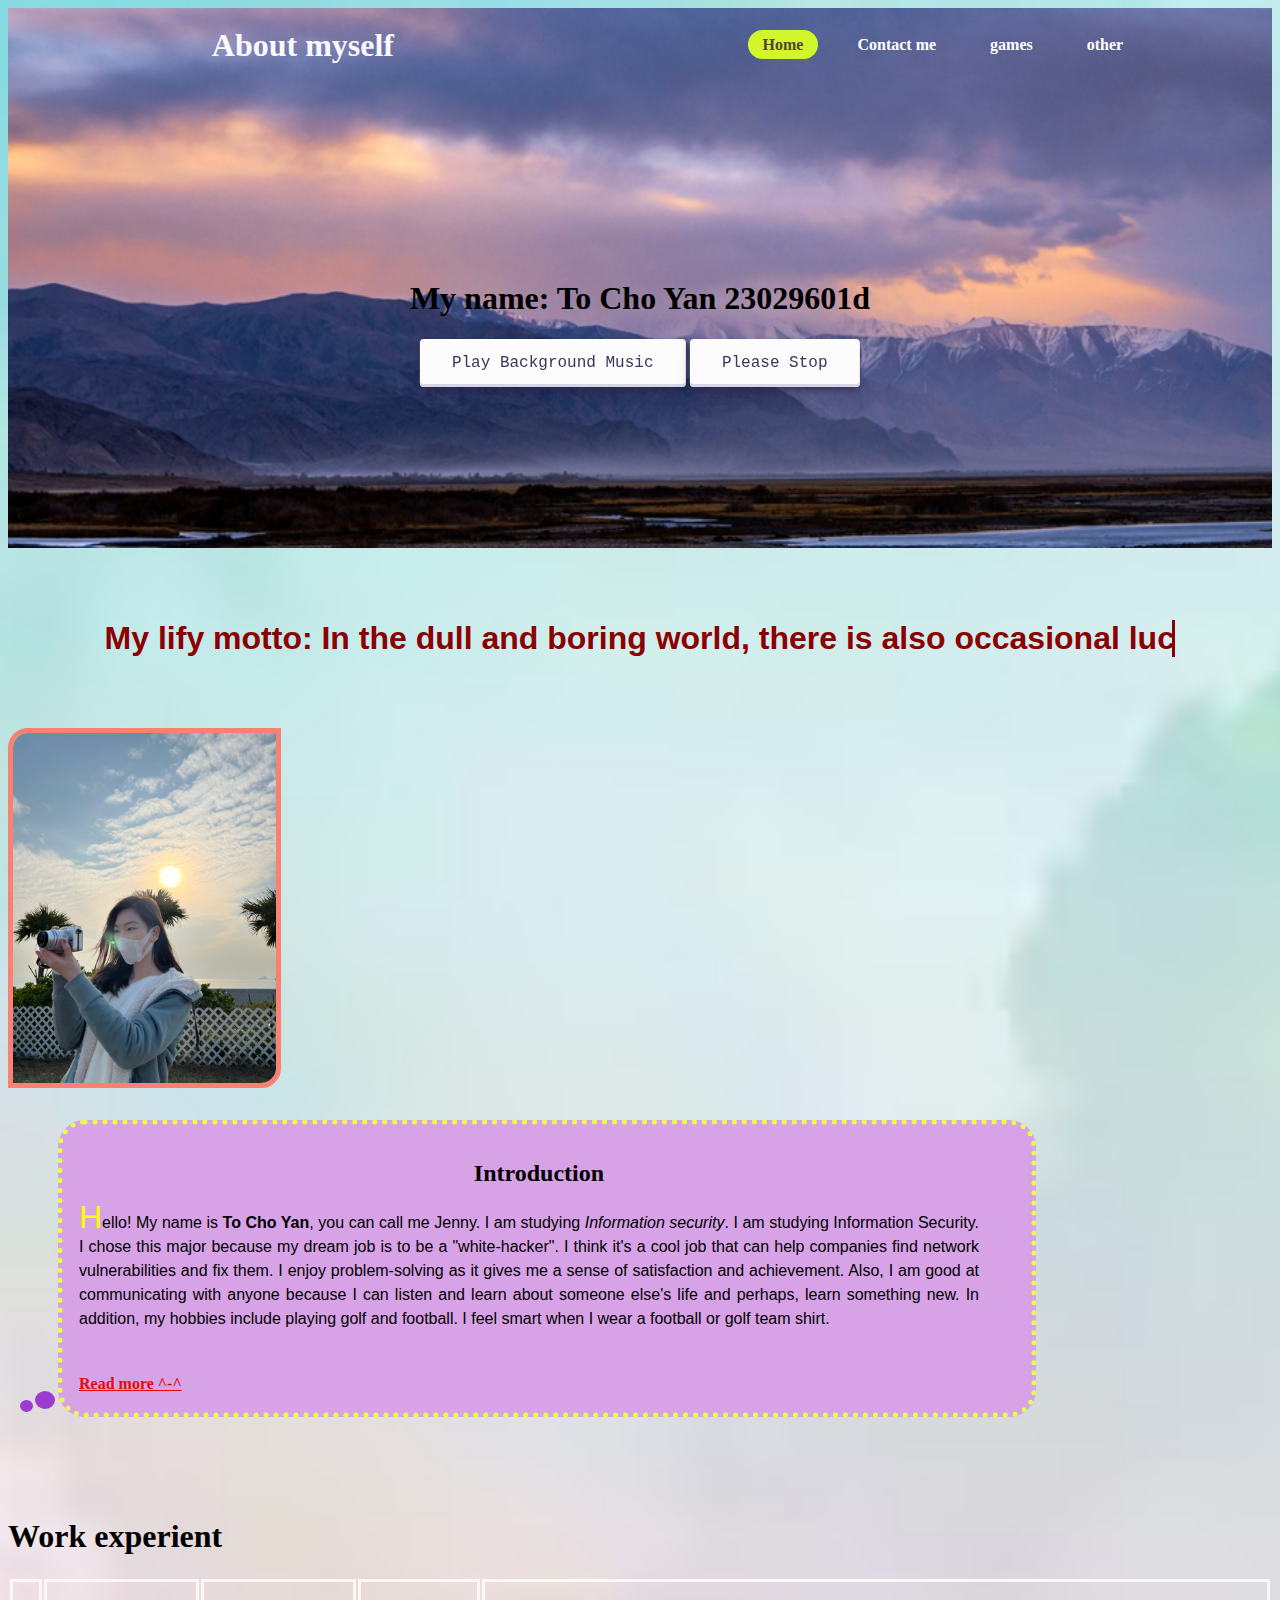
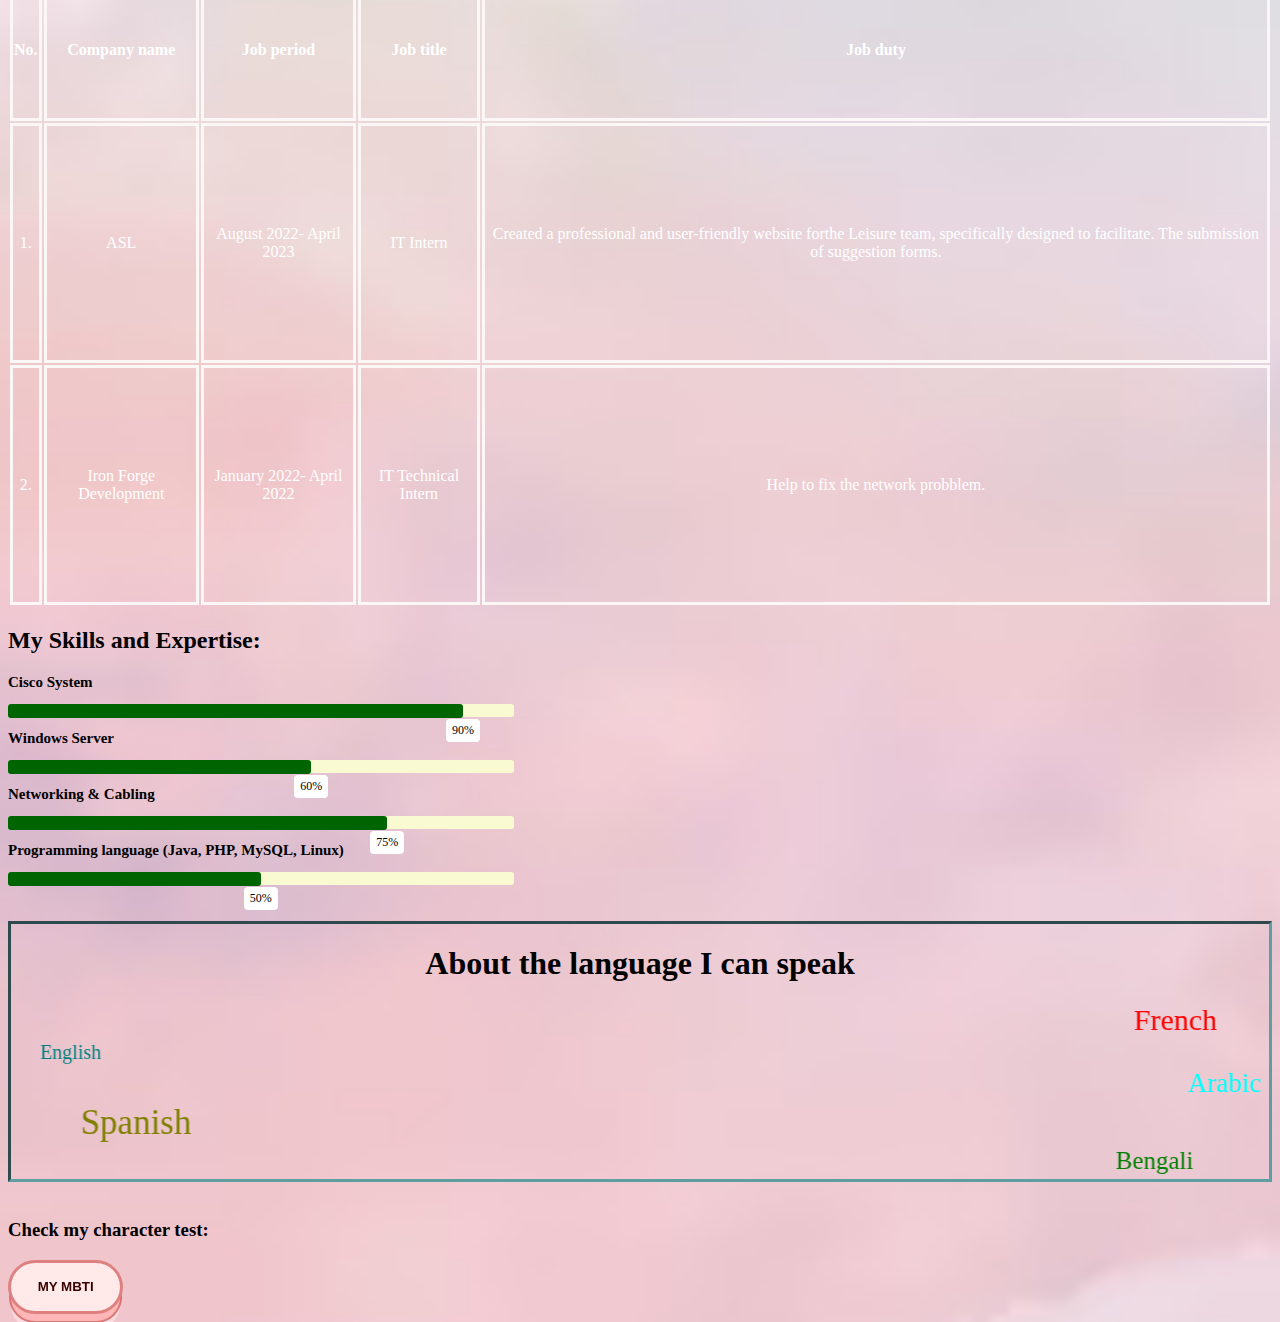
<file: index.html>
<!DOCTYPE html>
<html lang="en">
    <head>
        <meta name="viewport" content="width=device-width, initial-scale=1">
        <title>Mid Project</title>
        <link rel="stylesheet" href="style.css">
        <script src="ok.js"></script>
    </head>
    
    <body>
        <header>
        <div class="hj">
            <h2 class="logo">About myself</h2>
            <nav class="navigation">
                <a href="#" class="active">Home</a>
                <a href="#">Contact me</a>
                <a href="#">games</a>
                <a href="#">other</a>
            </nav>
        </div>
    </header>
        
    <div class="parallax">
        <div class="parallax-content">
        <center><h1>My name: To Cho Yan 23029601d</h1></center>
        <audio id="music" autoplay loop>
            <source src="music.mp3" type="audio/mpeg">
                Your browser does not support the audio element.
            </audio>
            <center><button class="cc" onclick="music()">Play Background Music</button>
                    <button class="cc" onclick="nmusic()">Please Stop</button></center><br>
    </div>
</div>

            <div class="wrapper">
                <h2 class="typing-demo">My lify motto: In the dull and boring world, there is also occasional luck.</h2>
            </div>

        <img class="bb"src="myself.jpg" alt="myselfphoto"/>

        <div class="ee">     
                <input type="checkbox" id="check">
            <center><h2>Introduction</h2></center>
            <p>Hello! My name is <b>To Cho Yan</b>, you can call me Jenny. I am studying <i>Information security</i>. I am studying Information Security. I chose this major because my dream job is to be a "white-hacker". I think it's a cool job that can help companies find network vulnerabilities and fix them. I enjoy problem-solving as it gives me a sense of satisfaction and achievement. Also, I am good at communicating with anyone because I can listen and learn about someone else's life and perhaps, learn something new. In addition, my hobbies include playing golf and football. I feel smart when I wear a football or golf team shirt.</p>
            <div class="content">
                <p>My strength is my analytical skills, These skills not only help me solve complex problems but also allow me to make well-informed decisions in my daily life. My weakness is that I am prone to procrastination. I often review lectures at the last minute, which results in lower test scores.</p>
            </div>
            <label for="check">Read more ^-^</label>
            </div><br>

    <h1>Work experient</h1>
    <div class="parallax1">
        <table>
            <tr>
                <th>No.</th>
                <th>Company name</th>
                <th>Job period</th>
                <th>Job title</th>
                <th>Job duty</th>
             </tr>
             <tr>
                <td>1.</td>
                <td>ASL</td>
                <td>August 2022- April 2023</td>
                <td>IT Intern</td>
                <td>Created a professional and user-friendly website forthe Leisure team, specifically designed to facilitate. The submission of suggestion forms.</td>
             </tr>
             <tr>
                <td>2.</td>
                <td>Iron Forge Development</td>
                <td>January 2022- April 2022</td>
                <td>IT Technical Intern</td>
                <td>Help to fix the network probblem.</td>
             </tr>
            
            </table>
        

    </div>

    <h2>My Skills and Expertise:</h2>
    <div class="skills">
        <div class="skill">
            <div class="skill-name">Cisco System</div>
            <div class="skill-bar">
                <div class="skill-per" per="90%" style="max-width:90%"></div>
        </div>
    </div>

    <div class="skill">
        <div class="skill-name">Windows Server</div>
        <div class="skill-bar">
            <div class="skill-per" per="60%" style="max-width:60%"></div>
    </div>
    </div>

    <div class="skill">
        <div class="skill-name">Networking & Cabling</div>
        <div class="skill-bar">
            <div class="skill-per" per="75%" style="max-width:75%"></div>
        </div>
    </div>

    <div class="skill">
        <div class="skill-name">Programming language 
            (Java, PHP, MySQL, Linux)</div>
        <div class="skill-bar">
            <div class="skill-per" per="50%" style="max-width:50%"></div>
    </div>
</div><br><br>

    <div class="dds">
   <center> <h1>About the language I can speak</h1></center>
    <marquee behavior="scroll" direction="left" scrollamount="15" style="font-size: 30px; color:red;">French</marquee>
    <marquee behavior="scroll" direction="right" scrollamount="10" style="font-size: 20px; color:teal;">English</marquee>
    <marquee behavior="scroll" direction="left" scrollamount="9" style="font-size: 27px; color:aqua;">Arabic</marquee>
    <marquee behavior="scroll" direction="right" scrollamount="20" style="font-size: 35px; color:olive;">Spanish</marquee>
    <marquee behavior="scroll" direction="left" scrollamount="17" style="font-size: 25px; color:green;">Bengali</marquee>
</div><br>

    <h3>Check my character test: </h3>
    <button class="aa" onclick="window.location.href='me.html'">My MBTI</button>

    </body>
</html>
</file>
<file: style.css>
body{
    background-image: url("bg.jpg");
    background-size: cover;
    background-repeat: no-repeat;
}

.hj{
    position:absolute;
    top: 0px;
    left:30px;
    width:100%;
    padding: 0px 10px;
    display:flex;
    justify-content:space-around;
    align-items:center;
    z-index:100;
}
.logo{
    font-size: 2em;
    color: rgb(249, 249, 253);
    pointer-events:none;
}
.navigation a{
    text-decoration:none;
    color:#ffffff;
    padding: 6px 15px;
    border-radius:20px;
    margin:0 10px;
    font-weight:600;
}
.navigation a:hover{
    background-color: rgb(209, 246, 44);
    color:rgb(84, 69, 52);
}

.navigation a.active{
    background-color: rgb(209, 246, 44);
    color:rgb(84, 69, 52);
}
.parallax {
    background-image: url("ffgg.png");
    background-size: cover; 
    background-attachment: fixed;
    background-position: center;
    background-repeat: no-repeat;
    perspective:1px;
    transform-style:preserve-3d;
    height:100%;
    overflow-x:hidden;
    box-sizing: border-box;
    min-height: 60vh;
    display: flex;
    }

    .header {
        box-sizing: border-box;
        position: relative;
        transform-style: inherit;
        width: 100vw;
        text-align: center;
        text-transform: uppercase;
    }
    .parallax-content {
        padding: 2rem;
        position: absolute;
        top: 60%;
        left: 50%;
        transform: translate(-50%, -50%);
        text-align: center;
    }

img.bb {
    border: 5px solid;
    color:salmon;
    height: 350px;
    font-weight: 350;
    border-radius: 20px 0 20px 0; /* Adjusted border radius */
    float: left; /* Added float property */
    margin-right: 20px; /* Added margin-right to create space between photo and dialog box */
  }
img {
    height: 500;
    font-weight: 500;
}
.go{
    height: 200px;
    font-weight: 200px;
}
.aa {
    background: rgb(255, 233, 233);
    border-radius: 3em;
    border: 3px solid rgba(182, 0, 0, 0.45);
    color: rgb(55, 0, 0);
    cursor: pointer;
    font-weight: bold;
    outline: none;
    padding: 1.25em 2em;
    position: relative;
    text-transform: uppercase;
    transform-style: preserve-3d;
    transition: all 150ms cubic-bezier(0.175, 0.885, 0.32, 1.275) 0s;
    }
    
.aa::before {
    background: rgb(255, 182, 182);
    border-radius: inherit; box-shadow: rgba(182, 0, 0, 0.45) 0px 0px 0px 2px, rgba(255, 233, 233, 0.6) 0px 0.6em 0px 0px;
    content: ""; height: 100%; left: 0px;
    position: absolute; top: 0px;
    transform: translate3d(0px, 0.75em, -1em);
    transition: all 150ms cubic-bezier(0.175, 0.885, 0.32, 1.275) 0s; width: 100%;
    }
    
.aa:hover {
    color: rgb(55, 0, 0); transform: translate(0px, 0.25em); background: rgb(255, 233, 233);
    }
    
.aa:hover::before {
    box-shadow: rgba(182, 0, 0, 0.45) 0px 0px 0px 2px, rgba(255, 233, 233, 0.8) 0px 0.45em 0px 0px;
    transform: translate3d(0px, 0.5em, -1em);
    }
    
.aa:active {
    background: rgb(255, 233, 233);
    color: rgb(55, 0, 0); transform: translate(0px, 0.75em);
    }
    
.aa:active::before {
    box-shadow: rgba(182, 0, 0, 0.45) 0px 0px 0px 3px, rgb(255, 233, 233) 0px 0px;
    transform: translate3d(0px, 0px, -1em);
    }

.cc {
    align-items: center; appearance: none;
    background-color: rgb(252, 252, 253);
    border-radius: 4px;
    border-width: 0px;
    box-shadow: rgba(45, 35, 66, 0.4) 0px 2px 4px, rgba(45, 35, 66, 0.3) 0px 7px 13px -3px, rgb(214, 214, 231) 0px -3px 0px inset;
    box-sizing: border-box;
    color: rgb(54, 57, 90);
    cursor: pointer;
    display: inline-flex;
    font-family: "JetBrains Mono", monospace;
    height: 48px;
    justify-content: center;
    line-height: 1;
    list-style: none;
     overflow: hidden;
    padding: 1.2rem 2rem;
    position: relative;
    text-align: left;
    text-decoration: none;
    transition: box-shadow 0.15s ease 0s, transform 0.15s ease 0s; user-select: none;
    touch-action: manipulation; 
    white-space: nowrap;
    will-change: box-shadow, transform;
    font-size: 1rem;
        }
        
.cc:focus {
    box-shadow: rgb(214, 214, 231) 0px 0px 0px 1.5px inset, rgba(45, 35, 66, 0.4) 0px 2px 4px, rgba(45, 35, 66, 0.3) 0px 7px 13px -3px, rgb(214, 214, 231) 0px -3px 0px inset;
    color: rgb(0, 0, 0);
        }
        
.cc:hover {
    box-shadow: rgba(45, 35, 66, 0.4) 0px 4px 8px, rgba(45, 35, 66, 0.3) 0px 7px 13px -3px, rgb(214, 214, 231) 0px -3px 0px inset;
    transform: translateY(-2px);
    color: rgb(0, 0, 0);
    background-color: rgb(252, 252, 253);
        }
        
.cc:active {
    box-shadow: rgb(214, 214, 231) 0px 3px 7px inset;
    transform: translateY(2px);
    background-color: rgb(252, 252, 253);
        }

.ee {
    position: relative;
    display: inline-block;
    margin: 2em 1em 5em 50px;
    padding: 1em 2em 1em 1em;
    background: #d7a3e6;
    border-radius: 27px;
    border-style: dotted;
    border-color: rgb(233, 255, 68);
    border-width: 5px;
    text-align: justify;
    line-height: 150%;
    }
          
.ee:after {
    content: "";
    position: absolute;
    height: 18px;
    bottom: 3px;
    left: -28px;
    width: 20px;
    background: #9b3ccf;
    border-radius: 50%;
          }

.ee:before {  
    content: "";
    position: absolute;
    height: 12px;
    bottom: 0;
    left: -43px;
    width: 13px;
    background: #9b3ccf;
    border-radius: 50%;

    }
          
.ee p {
    float:none;
    width: 900px;
    padding:0px 20px 20px 0px;
    font-family:'Trebuchet MS', 'Lucida Sans Unicode', 'Lucida Grande', 'Lucida Sans', Arial, sans-serif;
    }
.ee p::first-letter {
    color: #fbff00;
    font-size: xx-large;
  }
.ee h2{
    font-family:unset;
}

.wrapper {
    height: 20vh;
    display: grid;
    place-items: center;
      }
      
.typing-demo {
    width: 60ch;
    animation: typing 2s steps(22), blink .5s step-end infinite alternate;
    white-space: nowrap;
    overflow: hidden;
    border-right: 3px solid;
    font-family:Verdana, Geneva, Tahoma, sans-serif;
    font-size: 2em;
    color:darkred;
      }
      
@keyframes typing {
    from {
        width: 0
        }
      }
          
@keyframes blink {
    50% {
        border-color: transparent
        }
      }

#check{
    display:none;
}
.content{
    display:none;
    transition: 0.5s linear;
}
label{
    display:inline-block;
    margin-top: 5px;
    color: rgb(235, 7, 7);
    text-decoration: underline;
    cursor: pointer;
    font-weight:600;

}
#check:checked ~ .content{
    display:block;
}
#check:checked ~ label{
    visibility: hidden;
}
#check:checked ~ label:after{
    content:'Show less *-*';
    display:block;
    visibility: visible;
}
.parallax1 {
    background-image: url("yu.gif");
    background-size: cover; 
    background-attachment: fixed;
    background-position: center;
    background-repeat: no-repeat;
    perspective:1px;
    transform-style:preserve-3d;
    height:100%;
    overflow-x:hidden;
    box-sizing: border-box;
    min-height: 70vh;
    display: flex;
    }

.header {
    box-sizing: border-box;
    position: relative;
    transform-style: inherit;
    width: 100vw;
    text-align: center;
    text-transform: uppercase;
    }
.parallax1-content {
    padding: 2rem;
    position: absolute;
    top: 60%;
    left: 50%;
    transform: translate(-50%, -50%);
    text-align: center;
    }

.skills{
    padding:10 20px;
    height:100%;
    min-height: 20px;
}
.skill-name{
    font-size: 15px;
    font-weight:700;
    color:black;
    text-transform:unset;
    margin:13px 0px;
}
.skill-bar{
    height:13px;
    background:lightgoldenrodyellow;
    border-radius: 3px;
    width: 40%;
}
.skill-per{
    height: 14px;
    background:darkgreen;
    border-radius: 3px;
    position:relative;
    animation: fillBars 10s 2;
}
.skill-per::before{
    content:attr(per);
    position:absolute;
    padding:4px 6px;
    background:#ffffff;
    border-radius:4px;
    font-size:12px;
    top:15px;
    right:0;
    transform:translateX(50%);
}
.skill-per::after{
    content:"";
    position:absolute;
    background:#ffffff;
    border-radius:2px;
    font-size:12px;
    top:20px;
    width:10px;
    right:0;
    transform:translateX(50%) rotate(45deg);
}
@keyframes fillBars{
    from{
        width: 0;
    }
    to{
        width:100%;
    }
}
.dds{
    border-style: inset;
    border-color: cadetblue;
}
tr,td, th {
        border: 3px solid rgb(251, 247, 247);
        text-align: center;
        color:#ffffff;
    }
</file>
